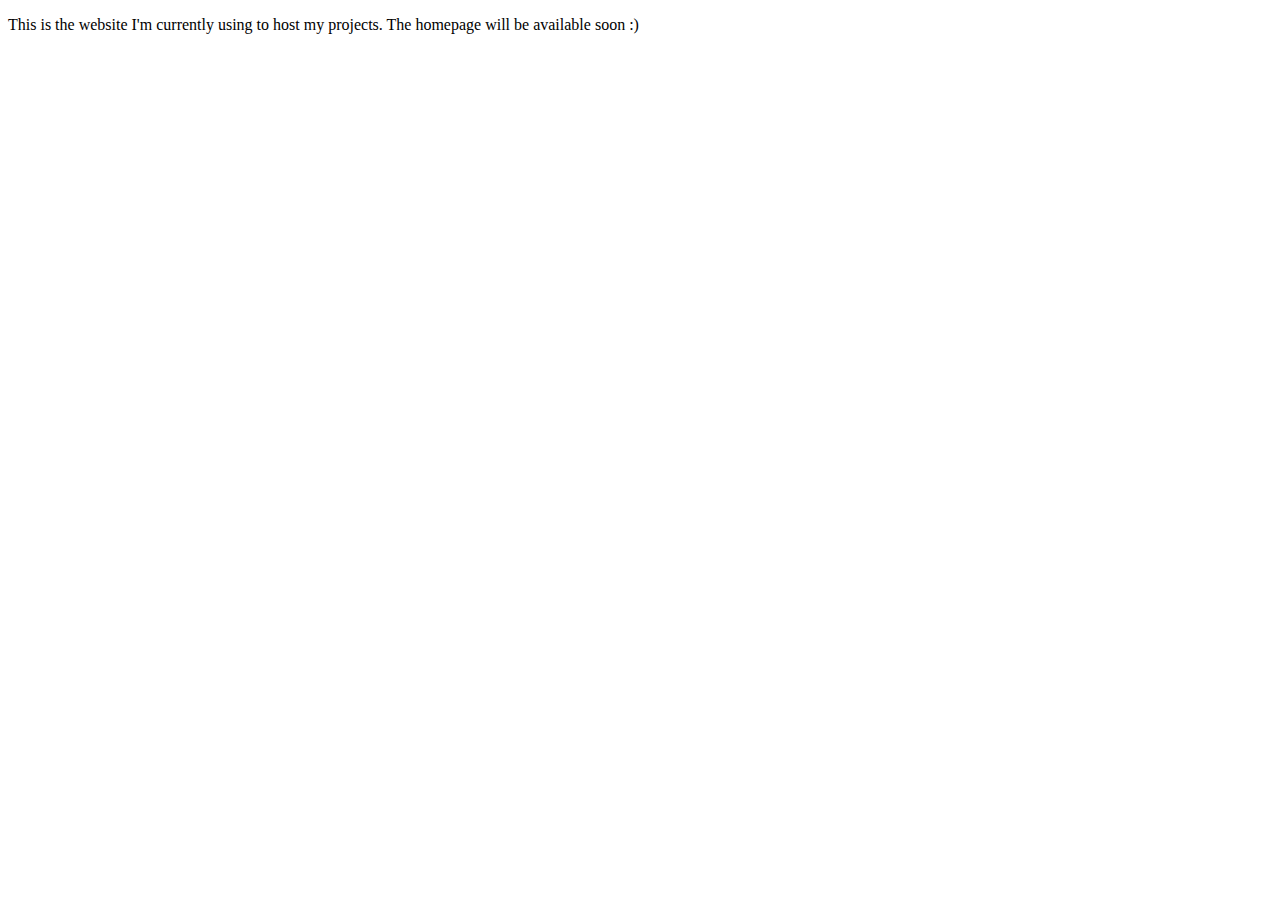
<file: index.html>
<!DOCTYPE html>
<html>
    <head>
        <title>puddily</title>
    </head>
    <body>
        <p>This is the website I'm currently using to host my projects. The homepage will be available soon :)</p>
    </body>
</html>
</file>
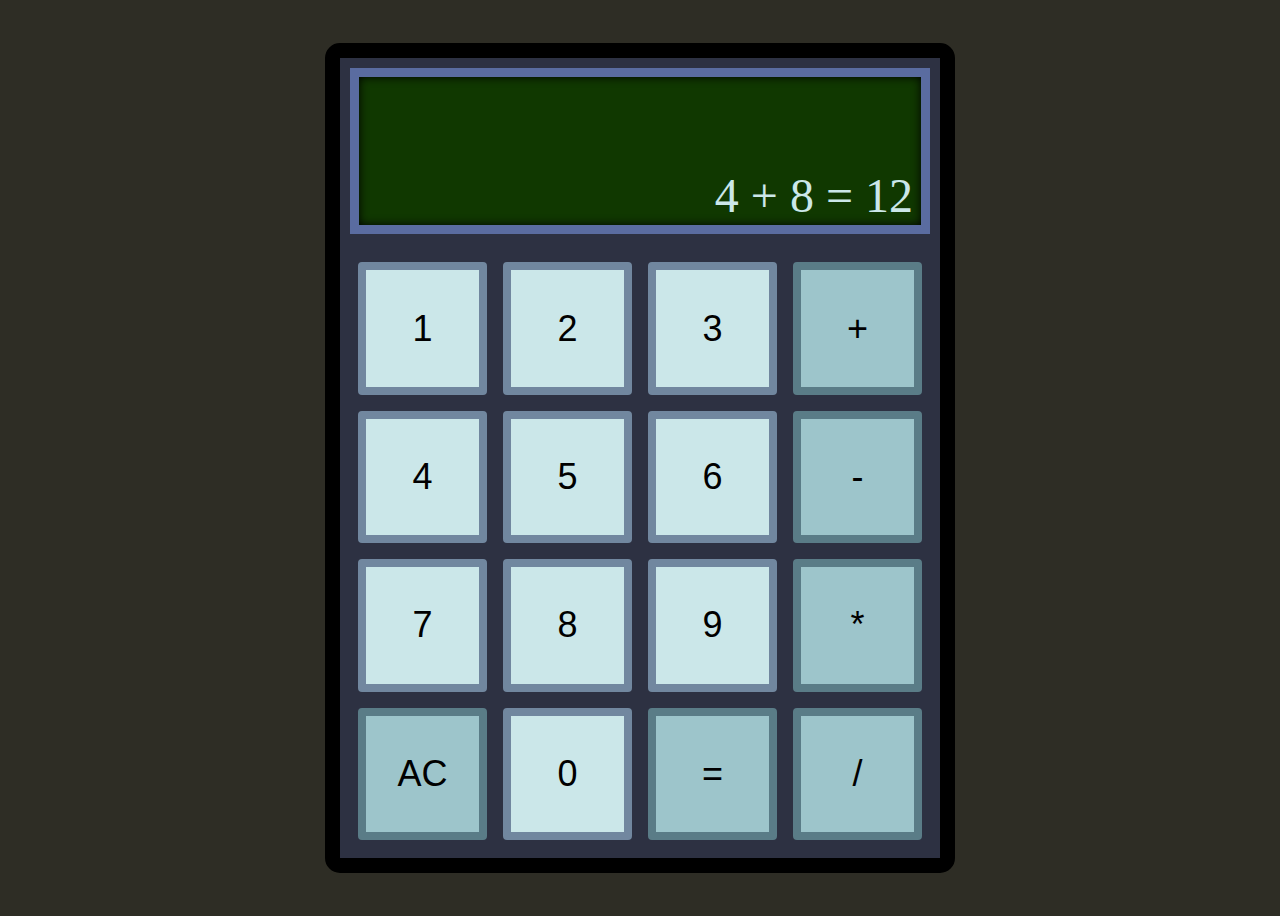
<file: liveprojects/calculator/index.html>
<!DOCTYPE html>
<html>
    <head>
        <link rel="stylesheet" type="text/css" href="index.css">
        <script src="calc.js" defer></script>
        <title>it be calculatin time</title>
    </head>
    <body>
        <div class="calculator-container">
            <div class="calculator-result-header">
                <span id="result-text">
                    4 + 8 = 12
                </span>
            </div>
            <div class="calculator-buttons">
                <div class="row">
                    <button class="number" value="1">1</button>
                    <button class="number" value="4">4</button>
                    <button class="number" value="7">7</button>
                    <button class="clear">AC</button>
                </div>
                <div class="row">
                    <button class="number" value="2">2</button>
                    <button class="number" value="5">5</button>
                    <button class="number" value="8">8</button>
                    <button class="number" value="0">0</button>
                </div>
                <div class="row">
                    <button class="number" value="3">3</button>
                    <button class="number" value="6">6</button>
                    <button class="number" value="9">9</button>
                    <button class="equals">=</button>
                </div>
                <div class="row">
                    <button class="operator" value="+">+</button>
                    <button class="operator" value="-">-</button>
                    <button class="operator" value="*">*</button>
                    <button class="operator" value="/">/</button>
                </div>
            </div>
        </div>
    </body>
</html>
</file>
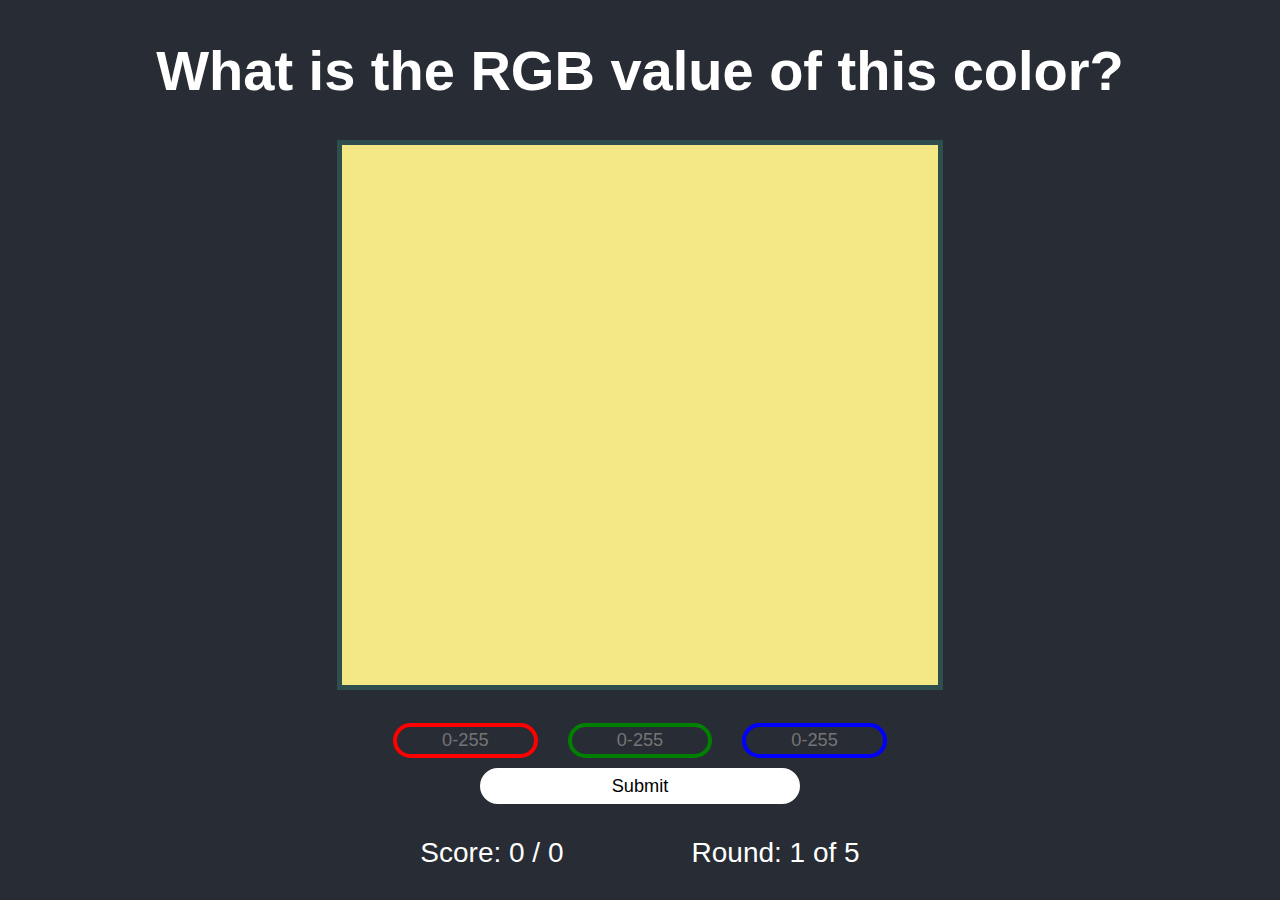
<file: liveprojects/rgb-game/index.html>
<!doctype html><html lang="en"><head><meta charset="utf-8"/><link rel="icon" href="./favicon.ico"/><meta name="viewport" content="width=device-width,initial-scale=1"/><meta name="theme-color" content="#000000"/><meta name="description" content="Web site created using create-react-app"/><link rel="apple-touch-icon" href="./logo192.png"/><link rel="manifest" href="./manifest.json"/><title>React App</title><script defer="defer" src="./static/js/main.93d5cf77.js"></script><link href="./static/css/main.fa6203e1.css" rel="stylesheet"></head><body><noscript>You need to enable JavaScript to run this app.</noscript><div id="root"></div></body></html>
</file>
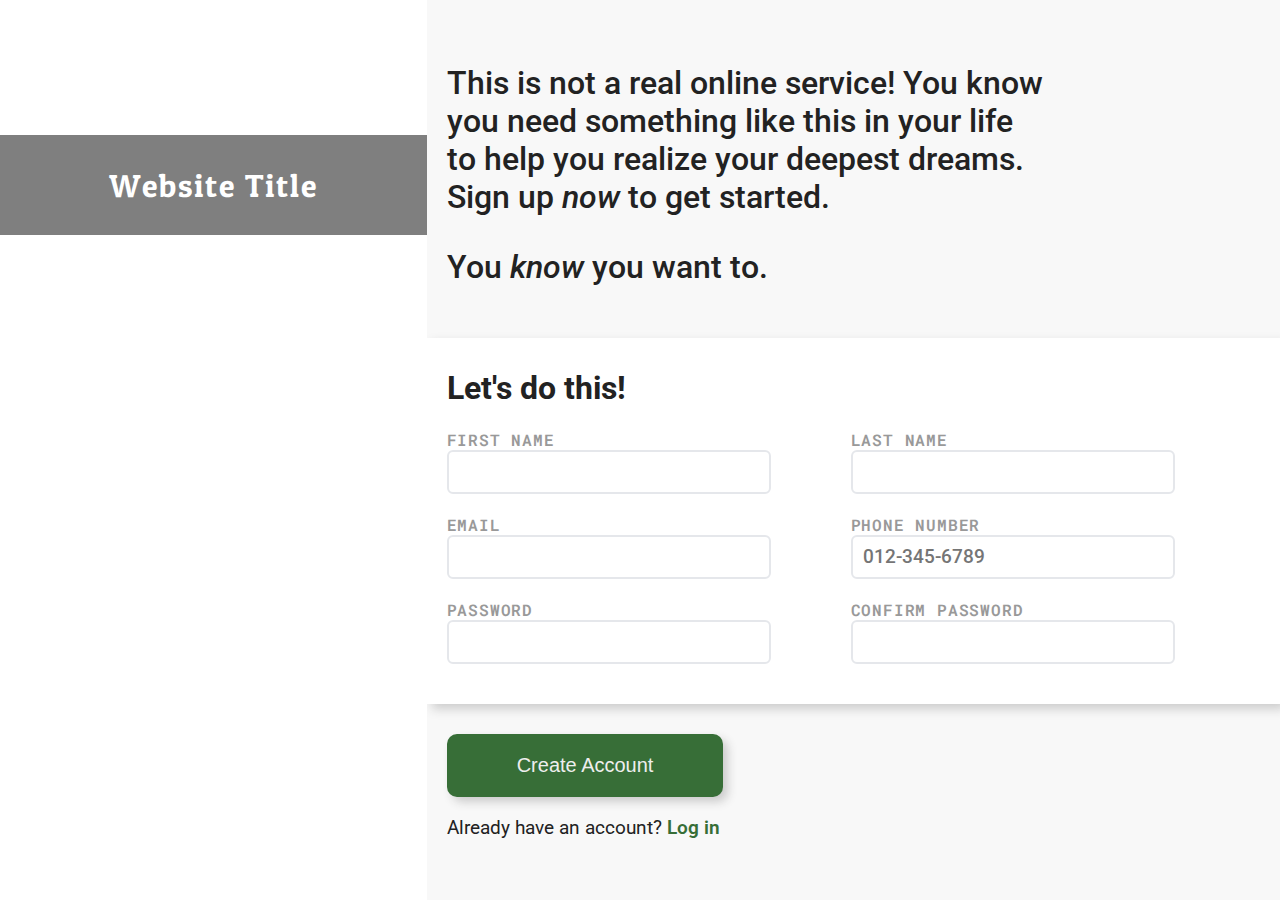
<file: liveprojects/sign-up-form/index.html>
<!DOCTYPE html>
<html lang="en">
<head>
    <link rel="stylesheet" href="index.css">
    <script src="index.js" defer></script>
    <meta charset="UTF-8">
    <meta http-equiv="X-UA-Compatible" content="IE=edge">
    <meta name="viewport" content="width=device-width, initial-scale=1.0">
    <title>Document</title>
</head>
<body>
    <div class="left-side"></div>
    <main class="right-side">
        <section class="hero">
            <p>This is not a real online service! You know you need something like this in your life to help you realize your deepest dreams. Sign up <em>now</em> to get started.</em></p>
            <br\><br\>
            <p>You <em>know</em> you want to.</p>
        </section>
        <form>
            <section class="form-main-section">
                <h1>Let's do this!</h1>
                <div class="form-main">
                    <div class="row">
                        <div class="form-question" data-error="*Please enter a valid first name.">
                            <label for="first-name">First Name</label>
                            <input type="text" maxlength="20" pattern="^[a-zA-Z\- ']+$" name="first-name" title="Only use alphabetic characters, apostrophes, hyphens, and spaces.">
                        </div>
                        <div class="form-question" data-error="*Please enter a valid last name.">
                            <label for="last-name">Last Name</label>
                            <input type="text" maxlength="20" pattern="^[a-zA-Z\- ']+$" name="last-name" title="Only use alphabetic characters, apostrophes, hyphens, and spaces.">
                        </div>
                    </div>
                </div>
                    <div class="row">
                        <div class="form-question" data-error="*Please enter a valid e-mail address.">
                            <label for="email">Email</label>
                            <input type="email" name="email">
                        </div>
                        <div class="form-question" data-error="*Please enter a valid phone number.">
                            <label for="phone-number">Phone Number</label>
                            <input type="tel" placeholder="012-345-6789" pattern="[0-9]{3}-[0-9]{3}-[0-9]{4}" name="phone-number" title="xxx-xxx-xxxx">
                        </div>
                    </div>
                    <div class="row">
                        <div class="form-question" data-error="*Password must be between 5 and 20 characters.">
                            <label for="password">Password</label>
                            <input type="password" id="password" minlength="5" maxlength="20" name="password">
                        </div>
                        <div class="form-question" data-error="*Password fields must match.">
                            <label for="password-confirm">Confirm Password</label>
                            <input type="password" id="password-confirm" minlength="5" maxlength="20">
                        </div>
                    </div>
                </div>
            </section>
            <section class="form-submit-section">
                <button type="submit">Create Account</button>
                <p>Already have an account? <a href="#">Log in</a></p>
            </section>
    </main>
</body>
</html>
</file>
<file: liveprojects/calculator/index.css>
body{
    display:flex;
    min-height:100vh;
    align-items:center;
    justify-content:center;
    background-color:#2e2d25;
}
div{
    box-shadow:50px;
}
.calculator-container{
    display:flex;
    flex-direction:column;
    width:600px;
    height:800px;
    background-color:#2D3142;
    border:15px solid black;
    border-radius:15px;
}
.calculator-container > .calculator-result-header {
    display:flex;
    justify-content:flex-end;
    align-items:flex-end;
    background-color:hsl(103, 100%, 11%);
    border:9px solid #5a6ca0;
    box-shadow: inset 0 0 10px #000000;
    margin:10px;
    flex:1
}
.calculator-container > .calculator-result-header > #result-text{
    color:#cbe7e9;
    font-size:48px;
    margin:8px 8px 2px 8px;
}
.calculator-container > .calculator-buttons {
    display:flex;
    margin:10px;
    flex:4
}

.row{
    background-color:#2D3142;
    display:flex;
    flex-direction:column;
    flex:1;
}

button{
    flex:1;
    margin:8px;
    background-color:#cbe7e9;
    border:8px solid #71879f;
    border-radius:4px;
    font-size:36px;
}
button.equals, button.clear, button.operator{
    background-color:#9dc5cb;
    color:#000;
    border:8px solid #5a7c87;
}
button:hover {
    background-color:#EAEBEB;
}
button:active{
    background-color:#FFF;
}
</file>
<file: liveprojects/rgb-game/static/css/main.fa6203e1.css>
body{-webkit-font-smoothing:antialiased;-moz-osx-font-smoothing:grayscale;font-family:-apple-system,BlinkMacSystemFont,Segoe UI,Roboto,Oxygen,Ubuntu,Cantarell,Fira Sans,Droid Sans,Helvetica Neue,sans-serif;margin:0}code{font-family:source-code-pro,Menlo,Monaco,Consolas,Courier New,monospace}main{align-items:center;background-color:#282c34;display:flex;flex-direction:column;min-height:100vh;min-width:100vw;text-align:center}.game{color:#fff;font-size:calc(10px + 2vmin);padding:0 1em}.color-container{border:5px solid #2f4f4f;height:60vmin;margin:1em auto;max-width:1500px;padding:0 1em;width:60vmin}.color-guess-container{align-items:center;display:flex;flex-direction:row;justify-content:center;text-align:center}.color-guess{background:transparent;border:4px solid;border-radius:3em;color:#fff;height:3vh;width:8.33vw}.color-guess,.submit-button{font-size:.65em;margin:5px 15px;padding:0 15px;text-align:center}.submit-button{background:#fff;border:4px solid #fff;border-radius:3em;color:#000;height:4vh;width:25vw}.red{border-color:red}.blue{border-color:blue}.green{border-color:green}.game-state-container{align-items:center;display:flex;flex-direction:row;justify-content:center;text-align:center}.game-state-item{margin-left:5vw;margin-right:5vw}@media only screen and (max-width:1200px){h1{font-size:calc(18px + 3vmin)}.color-container{border:5px solid #2f4f4f;height:60vmin;margin:1em auto;max-width:1500px;padding:0 1em;width:60vmin}.color-guess-container{align-items:center;display:flex;flex-direction:column;justify-content:center;text-align:center}.color-guess{background:transparent;border:4px solid;border-radius:3em;font-size:1.5em;height:5vh;margin:5px 15px;padding:0 15px;text-align:center;width:50vw}.red{border-color:red}.blue{border-color:blue}.green{border-color:green}.submit-button{background:#fff;border:4px solid #fff;border-radius:3em;color:#000;font-size:1.25em;height:5vh;margin:5px 15px;padding:0 15px;text-align:center;width:50vw}}.results{align-items:center;background-color:#3a414e;border-radius:3rem;display:flex;flex-direction:column;height:95vh;overflow:auto;position:fixed;-webkit-transform:translateY(2.5%);transform:translateY(2.5%);width:95vw}.results-container{display:flex;flex-direction:row;flex-wrap:wrap;width:50%}.guess-container{align-items:center;display:flex;flex-basis:50%;flex:60vw 1;flex-direction:column;flex-grow:3}.results-guess{align-self:center;color:#fff;font-size:calc(8px + 2vmin)}.results-color{height:15vmin;margin-bottom:5px;margin-top:15px;width:15vmin}.results-color-text{color:#a9a9a9!important;font-size:calc(4px + 1.5vmin)!important}.results-text-header{color:#fff;font-size:calc(18px + 2.5vmin)}.results-text{color:#fff;font-size:calc(8px + 2vmin);text-align:left}.score-text{color:#fff;font-size:calc(18px + 2.5vmin);padding-top:15px}.close-button{background:#fff;border:4px solid #fff;border-radius:3em;color:#000;font-size:1.25em;height:5vh;margin:15px;padding:0 15px;text-align:center;width:10vw}@media only screen and (max-width:1200px){.results-color{height:25vmin;margin:15px 15px 5px;width:25vmin}.results-text{margin-left:15px}.close-button{background:#fff;border:4px solid #fff;border-radius:3em;color:#000;font-size:1.25em;height:8vh;margin:15px;padding:0 15px;text-align:center;width:30vw}}
/*# sourceMappingURL=main.fa6203e1.css.map*/
</file>
<file: liveprojects/sign-up-form/index.css>
@import url('https://fonts.googleapis.com/css2?family=Roboto+Mono:ital,wght@0,100;0,200;0,300;0,400;0,500;0,600;0,700;1,100;1,200;1,300;1,400;1,500;1,600;1,700&display=swap');
@import url('https://fonts.googleapis.com/css2?family=Roboto:ital,wght@0,100;0,300;0,400;0,500;0,700;0,900;1,100;1,300;1,400;1,500;1,700;1,900&display=swap');
@import url('https://fonts.googleapis.com/css2?family=Patua+One&display=swap');

:root{
    --right-side-bg: #F8F8F8;
    --form-main-section-bg: #FFFFFF;
    --font-accent: #999999;
    --main-font: 'Roboto', sans-serif;
    --main-font-color: #222222;
    --main-green: rgb(55, 110, 55);
    --active-green: rgb(45, 77, 45);
    --link-active-green: rgb(137, 177, 137);
}

a:link, a:visited{
    color: var(--main-green);
    text-decoration:none;
    font-weight:600;
}
a:hover{
    text-decoration:underline;
    text-decoration-thickness:2px;
}
a:active, a:focus{
    color:var(--link-active-green);
}

body{
    margin:0;
    padding:0;
    height:100%;
    display:flex;
    overflow:none;
    font-family:var(--main-font);
    color: var(--main-font-color);
}
body > .right-side {
    background-color: var(--right-side-bg);
    min-height:100svh;
    display:flex;
    justify-content:center;
    flex-direction:column;
    flex:2;
    overflow:auto;
}
body > .left-side {
    position:relative;
    flex:1;
    overflow:hidden;
    background-image:url(//unsplash.it/1000/1000);
    background-size:cover;
    
}
.left-side::after{
    content:'Website Title';
    font-family: 'Patua One', cursive;
    font-size:32px;
    color:white;
    background: rgba(0,0,0,0.5);
    display:flex;
    justify-content:center;
    align-items:center;
    position:absolute;
    top:15%;
    width:100%;
    height:100px;
    letter-spacing: 2px;

}
body > .right-side section{
    padding: 10px 0 20px 20px;
}

.hero{
    width:clamp(15ch,70%,65ch);
    font-size:2rem;
    font-weight:500;
}

.form-main-section{
    background-color: var(--form-main-section-bg);
    box-shadow:5px 5px 10px #CCCCCC;
    margin-bottom:20px;
}
.form-main{
    display:flex;
    flex-direction:column;
}
.row{
    display:flex;
    margin-bottom:10px;
    flex-wrap:wrap;
}
.form-question{
    display:flex;
    flex-direction:column;
    margin-bottom:10px;
    max-width:100%;
}
label{
    font-family: 'Roboto Mono', monospace;
    text-transform:uppercase;
    font-size:1rem;
    color: var(--font-accent);
    font-weight:600;
    letter-spacing:0.8px;
}
input{
    font-family:  var(--main-font);
    font-size:1.2rem;
    font-weight:500;
    height:20px;
    padding:10px;
    width:min(40vw,300px);
    border:2px solid #E5E7EB;
    border-radius:6px;
    margin-right:80px;
}
input:focus {
    box-shadow:5px 5px 5px #EEEEEE;
    outline-color:blue;
}
input:not(:focus):invalid{
    border:2px solid red;
}

.form-question:has(input:not(:focus):invalid)::after{
    padding:0;
    margin:0;
    content:attr(data-error);
    font-size:0.875rem;
    color:red;
    
}

form button{
    padding:20px 70px;
    border-radius:10px;
    border: none;
    background-color: var(--main-green);
    font-size:1.25rem;
    color:#EEEEEE;
    box-shadow:5px 5px 10px #CCCCCC;
}
form button:active, form button:focus{
    background-color:var(--active-green);
}
form button:hover{
    box-shadow:0px 0px 15px var(--active-green);;
}

.form-submit-section{
    font-size:1.2rem;
}

@media (max-width:1000px) {
    .left-side{
        display:none;
    }
    input{
        width:80vw;
        width:80svw;
    }

}
</file>
